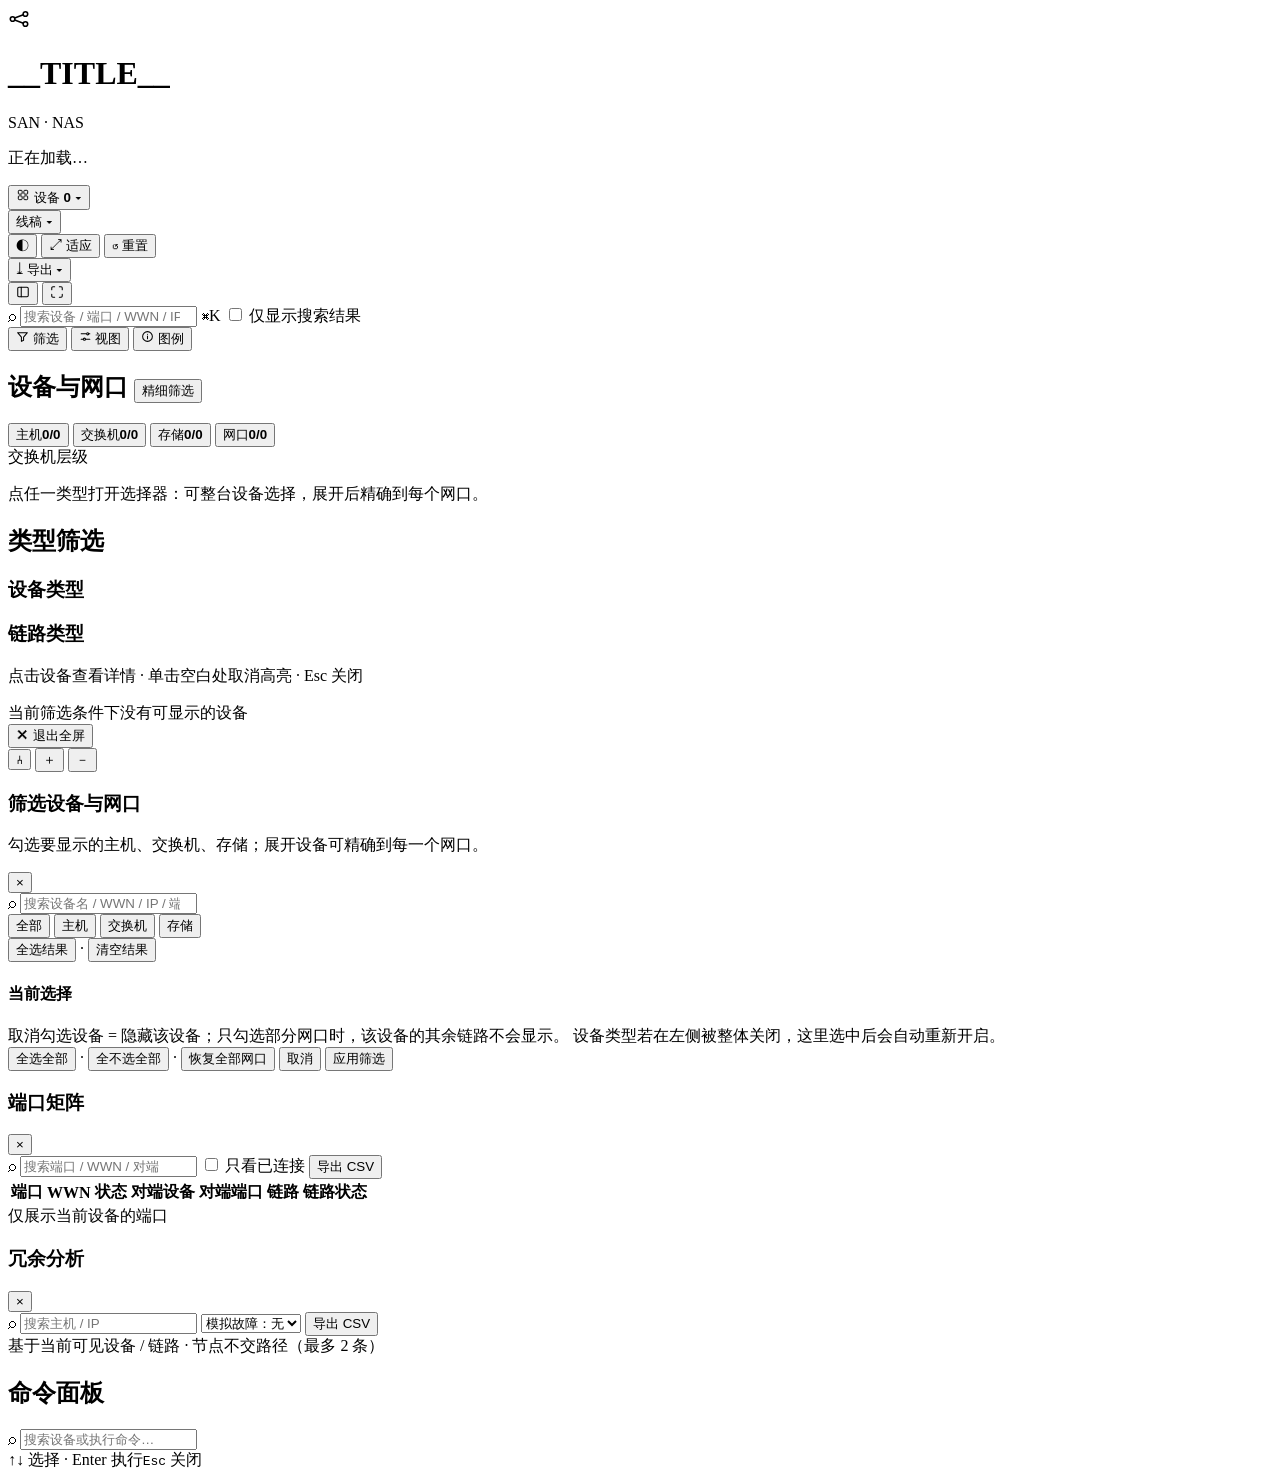
<file: template/index.html>
<!doctype html>
<html lang="zh-CN">
<head>
<meta charset="utf-8"/>
<meta name="viewport" content="width=device-width, initial-scale=1"/>
<title>__TITLE__</title>
<style>/*__STYLE__*/</style>
</head>
<body class="shell-classic">
<div id="app">
  <header id="topbar">
    <div class="brand">
      <div class="logo" aria-hidden="true">
        <svg viewBox="0 0 24 24" width="22" height="22" fill="none" stroke="currentColor" stroke-width="1.7" stroke-linecap="round">
          <circle cx="5" cy="12" r="2.5"/>
          <circle cx="19" cy="6.5" r="2.5"/>
          <circle cx="19" cy="17.5" r="2.5"/>
          <path d="M7.3 10.9 16.7 7.4M7.3 13.1 16.7 16.6"/>
        </svg>
      </div>
      <div class="brand-text">
        <div class="title-row">
          <h1>__TITLE__</h1>
          <span class="brand-badge" title="SAN 与 NAS 存储拓扑">SAN · NAS</span>
        </div>
        <p id="meta-line">正在加载…</p>
      </div>
    </div>
    <div class="summary-menu" id="summary-menu">
      <button id="summary-trigger" type="button" class="summary-trigger" aria-haspopup="dialog" aria-expanded="false" aria-label="设备与链路概览" data-tip="设备与链路概览">
        <svg class="summary-glyph" viewBox="0 0 24 24" width="14" height="14" fill="none" stroke="currentColor" stroke-width="1.7" aria-hidden="true">
          <rect x="4" y="4" width="6.5" height="6.5" rx="1.5"/><rect x="13.5" y="4" width="6.5" height="6.5" rx="1.5"/>
          <rect x="4" y="13.5" width="6.5" height="6.5" rx="1.5"/><rect x="13.5" y="13.5" width="6.5" height="6.5" rx="1.5"/>
        </svg>
        <span class="summary-label">设备</span>
        <b id="summary-total">0</b>
        <span class="chevron">▾</span>
      </button>
      <div class="summary-card" id="summary-card" role="dialog" aria-label="设备与链路概览" hidden>
        <div class="summary-head">
          <div>
            <h3>设备概览</h3>
            <p id="summary-sub">当前视图</p>
          </div>
          <span class="summary-total" id="summary-total-card">0 台</span>
        </div>
        <div class="summary-bar" id="summary-bar"></div>
        <div class="summary-stats" id="summary-stats"></div>
        <div class="summary-extra" id="summary-extra"></div>
        <div class="summary-actions">
          <button id="summary-filter" class="btn primary">打开筛选</button>
          <button id="summary-redundancy" class="btn">冗余分析</button>
          <button id="summary-close" class="btn">关闭</button>
        </div>
      </div>
    </div>
    <div class="actions">
      <div class="actions-group">
        <div class="style-menu" id="style-menu">
          <button id="style-trigger" type="button" class="btn ghost style-trigger" aria-label="节点风格" aria-haspopup="listbox" aria-expanded="false" data-tip="节点风格：点击切换">
            <span class="swatch line" id="style-swatch"></span>
            <span class="style-current" id="style-label">线稿</span>
            <span class="chevron">▾</span>
          </button>
          <div class="style-popover" id="style-popover" role="listbox" aria-label="节点风格" hidden>
            <div class="style-popover-title">节点风格</div>
            <button class="style-option" data-style="line" role="option" aria-selected="true">
              <span class="swatch line"></span>
              <span class="style-copy"><b>线稿</b><small>类型色细边框</small></span>
              <span class="check">✓</span>
            </button>
            <button class="style-option" data-style="shadcn" role="option" aria-selected="false">
              <span class="swatch shadcn"></span>
              <span class="style-copy"><b>shadcn</b><small>纯中性，克制配色</small></span>
              <span class="check">✓</span>
            </button>
            <button class="style-option" data-style="skeuo" role="option" aria-selected="false">
              <span class="swatch skeuo"></span>
              <span class="style-copy"><b>机架</b><small>硬件面板与导轨</small></span>
              <span class="check">✓</span>
            </button>
          </div>
        </div>
        <button id="btn-theme" class="btn ghost icon" aria-label="切换主题" data-tip="切换深色 / 浅色主题">◐</button>
        <span class="actions-sep" aria-hidden="true"></span>
        <button id="btn-fit" class="btn ghost" aria-label="适应窗口" data-tip="适应窗口：缩放并居中全部设备">⤢ <span>适应</span></button>
        <button id="btn-reset" class="btn ghost" aria-label="重置筛选与视图" data-tip="重置筛选与视图">↺ <span>重置</span></button>
        <div class="export-menu" id="export-menu">
          <button id="btn-export" type="button" class="btn ghost export-trigger" aria-label="导出图片" aria-haspopup="menu" aria-expanded="false" data-tip="导出图片：PNG / JPG / WebP">
            ⤓ <span>导出</span> <span class="chevron">▾</span>
          </button>
          <div class="style-popover export-popover" id="export-popover" role="menu" aria-label="导出格式" hidden>
            <div class="style-popover-title">导出图片</div>
            <div class="export-quality" role="group" aria-label="导出清晰度">
              <span>清晰度</span>
              <button type="button" data-export-scale="1" class="active">1×</button>
              <button type="button" data-export-scale="2">2×</button>
              <button type="button" data-export-scale="3">3×</button>
            </div>
            <button class="style-option export-option" data-export="png" role="menuitem">
              <span class="export-ext">PNG</span>
              <span class="style-copy"><b>PNG</b><small>无损，适合截图和文档</small></span>
            </button>
            <button class="style-option export-option" data-export="jpg" role="menuitem">
              <span class="export-ext">JPG</span>
              <span class="style-copy"><b>JPG</b><small>体积小，适合邮件和 Office</small></span>
            </button>
            <button class="style-option export-option" data-export="webp" role="menuitem">
              <span class="export-ext">WEBP</span>
              <span class="style-copy"><b>WebP</b><small>体积更小，适合网页</small></span>
            </button>
            <div class="export-data-sep"></div>
            <div class="export-data">
              <div class="style-popover-title">数据清单 · 全部</div>
              <div class="export-data-links">
                <button type="button" data-inventory="devices">设备 CSV</button>
                <button type="button" data-inventory="ports">端口 CSV</button>
                <button type="button" data-inventory="links">链路 CSV</button>
              </div>
            </div>
          </div>
        </div>
        <span class="actions-sep" aria-hidden="true"></span>
        <button id="btn-sidebar" class="btn ghost icon" aria-label="收起侧栏" data-tip="收起侧栏" aria-pressed="false">
          <svg viewBox="0 0 24 24" width="14" height="14" fill="none" stroke="currentColor" stroke-width="1.8" stroke-linecap="round" stroke-linejoin="round" aria-hidden="true">
            <rect x="3" y="4" width="18" height="16" rx="2"/><path d="M9 4v16"/>
          </svg>
        </button>
        <button id="btn-fullscreen" class="btn ghost icon" aria-label="全屏预览" data-tip="全屏预览" aria-pressed="false">
          <svg viewBox="0 0 24 24" width="14" height="14" fill="none" stroke="currentColor" stroke-width="1.8" stroke-linecap="round" aria-hidden="true">
            <path d="M8 3H5a2 2 0 0 0-2 2v3M16 3h3a2 2 0 0 1 2 2v3M8 21H5a2 2 0 0 1-2-2v-3M16 21h3a2 2 0 0 0 2-2v-3"/>
          </svg>
        </button>
      </div>
    </div>
  </header>

  <div id="body">
    <aside id="sidebar">
      <div class="side-top">
        <div class="panel search-panel">
        <label class="search">
          <span class="search-icon">⌕</span>
          <input id="search" type="search" placeholder="搜索设备 / 端口 / WWN / IP" autocomplete="off" title="支持 site: fabric: type: layer: status:"/>
          <span class="search-kbd">⌘K</span>
        </label>
        <label class="switch-row"><input type="checkbox" id="isolate-search"/> 仅显示搜索结果</label>
        </div>

        <div class="side-tabs" id="side-tabs" role="tablist" aria-label="侧栏导航">
          <button class="side-tab active" id="side-tab-filter" data-side-tab="filter" role="tab" aria-selected="true" aria-controls="side-group-filter" tabindex="0">
            <svg viewBox="0 0 24 24" width="13" height="13" fill="none" stroke="currentColor" stroke-width="1.9" stroke-linecap="round" stroke-linejoin="round" aria-hidden="true"><path d="M3 5h18l-7 8v6l-4 2v-8L3 5z"/></svg>
            <span>筛选</span>
          </button>
          <button class="side-tab" id="side-tab-display" data-side-tab="display" role="tab" aria-selected="false" aria-controls="side-group-display" tabindex="-1">
            <svg viewBox="0 0 24 24" width="13" height="13" fill="none" stroke="currentColor" stroke-width="1.9" stroke-linecap="round" stroke-linejoin="round" aria-hidden="true"><path d="M4 7h9M18 7h2M4 17h3M12 17h8"/><circle cx="16" cy="7" r="2"/><circle cx="10" cy="17" r="2"/></svg>
            <span>视图</span>
          </button>
          <button class="side-tab" id="side-tab-info" data-side-tab="info" role="tab" aria-selected="false" aria-controls="side-group-info" tabindex="-1">
            <svg viewBox="0 0 24 24" width="13" height="13" fill="none" stroke="currentColor" stroke-width="1.9" stroke-linecap="round" stroke-linejoin="round" aria-hidden="true"><circle cx="12" cy="12" r="9"/><path d="M12 11v5M12 8h.01"/></svg>
            <span>图例</span>
            <span class="side-tab-badge" id="side-info-badge" hidden></span>
          </button>
        </div>
      </div>

      <div class="side-group" id="side-group-filter" data-side-group="filter" role="tabpanel" aria-labelledby="side-tab-filter">

      <section class="panel">
        <h2>设备与网口 <button id="open-picker" class="mini-btn" title="打开精细筛选">精细筛选</button></h2>
        <div class="scope-grid">
          <button class="scope-tile" data-scope="host" title="选择要显示的主机">
            <i class="dot host"></i><span>主机</span><b id="scope-host">0/0</b>
          </button>
          <button class="scope-tile" data-scope="switch" title="选择要显示的交换机">
            <i class="dot switch"></i><span>交换机</span><b id="scope-switch">0/0</b>
          </button>
          <button class="scope-tile" data-scope="storage" title="选择要显示的存储及网口">
            <i class="dot storage"></i><span>存储</span><b id="scope-storage">0/0</b>
          </button>
          <button class="scope-tile" data-scope="port" title="按网口筛选">
            <i class="line port-line"></i><span>网口</span><b id="scope-port">0/0</b>
          </button>
        </div>
        <div class="layer-filter" id="layer-filter">
          <span class="layer-label">交换机层级</span>
          <div id="layer-chips" class="chips"></div>
        </div>
        <p class="hint">点任一类型打开选择器：可整台设备选择，展开后精确到每个网口。</p>
      </section>

      <section class="panel">
        <h2>类型筛选</h2>
        <h3 class="filter-subhead">设备类型</h3>
        <div id="type-filters" class="check-list"></div>
        <div class="filter-divider"></div>
        <h3 class="filter-subhead">链路类型</h3>
        <div id="kind-filters" class="check-list"></div>
      </section>
      </div>

      <div class="side-group" id="side-group-display" data-side-group="display" role="tabpanel" aria-labelledby="side-tab-display" hidden>
      <section class="panel">
        <h2>视图粒度</h2>
        <div class="segmented" id="gran">
          <button data-gran="device" class="active">设备视图</button>
          <button data-gran="port">端口视图</button>
        </div>
        <p class="hint" id="gran-hint">按设备查看结构，多网口聚合为一条链路。</p>
        <div class="style-row layout-row">
          <span class="style-label">布局</span>
          <div class="style-switch block" id="layout-switch" data-layout-group aria-label="布局">
            <button data-layout="layered" class="active">横向分层</button>
            <button data-layout="plane">网络平面</button>
          </div>
        </div>
        <p class="hint" id="layout-hint">按 meta.fabric 分带；仅设备视图。</p>
      </section>
      <section class="panel">
        <h2>显示选项</h2>
        <div class="scope-row" id="scope-row" hidden>
          <span class="scope-label">范围</span>
          <select id="scope-select" class="scope-select" aria-label="分析范围"></select>
        </div>
        <div class="style-row">
          <span class="style-label">界面风格</span>
          <div class="style-switch block" data-shell-group aria-label="界面风格">
            <button data-shell="classic" class="active">经典</button>
            <button data-shell="shadcn">shadcn</button>
          </div>
        </div>
        <div class="style-row">
          <span class="style-label">节点风格</span>
          <div class="style-switch block" data-style-group aria-label="节点风格">
            <button data-style="line" class="active">线稿</button>
            <button data-style="shadcn">shadcn</button>
            <button data-style="skeuo">机架</button>
          </div>
        </div>
        <label class="switch-row"><input type="checkbox" id="hide-isolated" checked/> 隐藏无连接的设备</label>
        <label class="switch-row" id="collapse-row" title="仅在设备视图生效：按接入交换机把主机折叠成组"><input type="checkbox" id="collapse-hosts"/> 折叠主机（按接入交换机）</label>
        <label class="switch-row" id="autobundle-row" title="设备视图链路超过 300 条时自动把主机聚合为组"><input type="checkbox" id="auto-bundle" checked/> 链路过多时自动聚合</label>
        <details class="adv-settings">
          <summary>高级显示</summary>
          <label class="switch-row"><input type="checkbox" id="only-up"/> 只显示在线链路</label>
          <label class="switch-row" id="unused-row"><input type="checkbox" id="show-unused"/> 显示未使用端口</label>
          <label class="switch-row"><input type="checkbox" id="show-wwn"/> 在节点上显示 WWN</label>
          <div class="range-row">
            <span>布局密度</span>
            <input type="range" id="spacing" min="0.75" max="1.6" step="0.05" value="1"/>
          </div>
        </details>
        <p class="hint">显示设置不影响数据；导出图片会使用当前风格。</p>
      </section>

      <section class="panel preset-panel">
        <h2>视图预设</h2>
        <div class="preset-save">
          <input id="preset-name" type="text" maxlength="24" placeholder="预设名称" autocomplete="off"/>
          <button id="preset-save" class="mini-btn" type="button">保存当前</button>
        </div>
        <div id="preset-list" class="preset-list"></div>
        <p class="hint">保存筛选、范围、布局、风格到本地；不联网。</p>
      </section>
      </div>

      <div class="side-group" id="side-group-info" data-side-group="info" role="tabpanel" aria-labelledby="side-tab-info" hidden>
      <section class="panel">
        <h2>图例</h2>
        <div class="legend">
          <span><i class="dot host"></i>主机</span>
          <span><i class="dot switch"></i>交换机</span>
          <span><i class="dot storage"></i>存储阵列</span>
          <span><i class="dot unknown"></i>未识别设备</span>
        </div>
        <div class="legend legend-lines">
          <span><i class="line host"></i>主机链路</span>
          <span><i class="line switch"></i>交换机级联</span>
          <span><i class="line storage"></i>存储链路</span>
          <span><i class="line unknown"></i>未识别链路</span>
          <span><i class="line bad"></i>异常链路</span>
        </div>
        <div class="legend legend-health">
          <span><i class="status-dot ok"></i>正常</span>
          <span><i class="status-dot degraded"></i>降级</span>
          <span><i class="status-dot down"></i>离线</span>
          <span><i class="status-dot unknown"></i>未知</span>
        </div>
      </section>

      <section class="panel" id="warning-panel" hidden>
        <h2>解析提示 <span id="warning-count" class="badge"></span></h2>
        <div id="warnings" class="warnings"></div>
      </section>
      </div>

      <p class="footnote">点击设备查看详情 · 单击空白处取消高亮 · Esc 关闭</p>
    </aside>

    <main id="stage">
      <div id="network"></div>
      <div id="rank-overlay" aria-hidden="true"></div>
      <div id="filterbar" class="filterbar hidden"></div>
      <div id="empty" class="empty hidden">当前筛选条件下没有可显示的设备</div>
      <div id="path-hint" class="path-hint hidden"></div>
      <div id="detail" class="detail hidden"></div>
      <div id="toast" class="toast"></div>
      <button id="btn-exit-fullscreen" class="btn stage-exit" aria-label="退出全屏">✕ 退出全屏</button>
      <div class="stage-tools">
        <button id="btn-path" class="tool-btn" title="路径分析：依次点击两台设备">⑃</button>
        <button id="btn-zoom-in" class="tool-btn" title="放大">＋</button>
        <button id="btn-zoom-out" class="tool-btn" title="缩小">－</button>
      </div>
    </main>
  </div>
</div>

<div id="picker" class="modal hidden" role="dialog" aria-modal="true" aria-labelledby="picker-title">
  <div class="modal-backdrop" data-close="1"></div>
  <div class="modal-card">
    <header class="modal-head">
      <div>
        <h3 id="picker-title">筛选设备与网口</h3>
        <p>勾选要显示的主机、交换机、存储；展开设备可精确到每一个网口。</p>
      </div>
      <button class="close-btn" data-close="1" title="关闭">×</button>
    </header>
    <div class="modal-body">
      <div class="picker-main">
        <div class="picker-toolbar">
          <label class="search compact">
            <span class="search-icon">⌕</span>
            <input id="pick-search" type="search" placeholder="搜索设备名 / WWN / IP / 端口" autocomplete="off"/>
          </label>
          <div class="tabs" id="pick-tabs">
            <button data-tab="all" class="active">全部</button>
            <button data-tab="host">主机</button>
            <button data-tab="switch">交换机</button>
            <button data-tab="storage">存储</button>
          </div>
        </div>
        <div id="pick-result-bar" class="pick-result-bar hidden">
          <span id="pick-result-count"></span>
          <span class="grow"></span>
          <button class="link-btn" id="pick-result-all" type="button" title="选中匹配设备的全部网口">全选结果</button>
          <span class="sep">·</span>
          <button class="link-btn" id="pick-result-none" type="button" title="隐藏匹配的设备">清空结果</button>
        </div>
        <div id="pick-list" class="pick-list"></div>
      </div>
      <aside class="picker-side">
        <h4>当前选择</h4>
        <div id="pick-summary" class="pick-summary"></div>
        <div id="pick-impact" class="pick-impact"></div>
        <div class="pick-tip">
          取消勾选设备 = 隐藏该设备；只勾选部分网口时，该设备的其余链路不会显示。
          设备类型若在左侧被整体关闭，这里选中后会自动重新开启。
        </div>
      </aside>
    </div>
    <footer class="modal-foot">
      <button class="link-btn" id="pick-all">全选全部</button>
      <span class="sep">·</span>
      <button class="link-btn" id="pick-none">全不选全部</button>
      <span class="sep">·</span>
      <button class="link-btn" id="pick-ports-all">恢复全部网口</button>
      <span class="grow"></span>
      <button class="btn" data-close="1">取消</button>
      <button class="btn primary" id="pick-apply">应用筛选</button>
    </footer>
  </div>
</div>

<div id="matrix" class="modal hidden" role="dialog" aria-modal="true" aria-labelledby="matrix-title">
  <div class="modal-backdrop" data-matrix-close="1"></div>
  <div class="modal-card matrix-card">
    <header class="modal-head">
      <div>
        <h3 id="matrix-title">端口矩阵</h3>
        <p id="matrix-sub"></p>
      </div>
      <button class="close-btn" id="matrix-close" aria-label="关闭">×</button>
    </header>
    <div class="matrix-toolbar">
      <label class="search compact">
        <span class="search-icon">⌕</span>
        <input id="matrix-search" type="search" placeholder="搜索端口 / WWN / 对端" autocomplete="off"/>
      </label>
      <label class="matrix-check"><input type="checkbox" id="matrix-only-used"/> 只看已连接</label>
      <span class="grow"></span>
      <button class="btn" id="matrix-csv">导出 CSV</button>
    </div>
    <div class="matrix-wrap">
      <table class="matrix-table">
        <thead>
          <tr><th>端口</th><th>WWN</th><th>状态</th><th>对端设备</th><th>对端端口</th><th>链路</th><th>链路状态</th></tr>
        </thead>
        <tbody id="matrix-body"></tbody>
      </table>
    </div>
    <footer class="matrix-foot"><span id="matrix-count"></span><span>仅展示当前设备的端口</span></footer>
  </div>
</div>

<div id="redundancy" class="modal hidden" role="dialog" aria-modal="true" aria-labelledby="red-title">
  <div class="modal-backdrop" data-red-close="1"></div>
  <div class="modal-card redundancy-card">
    <header class="modal-head">
      <div>
        <h3 id="red-title">冗余分析</h3>
        <p id="red-sub"></p>
      </div>
      <button class="close-btn" id="red-close" aria-label="关闭">×</button>
    </header>
    <div class="redundancy-toolbar">
      <label class="search compact">
        <span class="search-icon">⌕</span>
        <input id="red-search" type="search" placeholder="搜索主机 / IP" autocomplete="off"/>
      </label>
      <span id="red-summary" class="red-summary"></span>
      <span class="grow"></span>
      <select id="red-fail" class="red-fail" title="模拟移除一台交换机，观察路径变化">
        <option value="">模拟故障：无</option>
      </select>
      <button class="btn" id="red-csv">导出 CSV</button>
    </div>
    <div id="red-impact" class="red-impact hidden"></div>
    <div id="red-detail" class="red-detail hidden"></div>
    <div class="redundancy-wrap">
      <table class="redundancy-table">
        <thead id="red-head"></thead>
        <tbody id="red-body"></tbody>
      </table>
    </div>
    <footer class="matrix-foot"><span id="red-count"></span><span>基于当前可见设备 / 链路 · 节点不交路径（最多 2 条）</span></footer>
  </div>
</div>

<div id="command" class="modal hidden" role="dialog" aria-modal="true" aria-labelledby="command-title">
  <div class="modal-backdrop" data-command-close="1"></div>
  <div class="command-card">
    <h2 id="command-title" class="sr-only">命令面板</h2>
    <div class="command-search">
      <span class="search-icon">⌕</span>
      <input id="command-input" type="search" placeholder="搜索设备或执行命令…" autocomplete="off"/>
    </div>
    <div id="command-list" class="command-list" role="listbox"></div>
    <footer class="command-foot"><span>↑↓ 选择 · Enter 执行</span><span><kbd>Esc</kbd> 关闭</span></footer>
  </div>
</div>

<script>/*__VIS__*/</script>
<script>window.__GRAPH__ = /*__GRAPH__*/;</script>
<script>/*__APP__*/</script>
</body>
</html>
</file>
